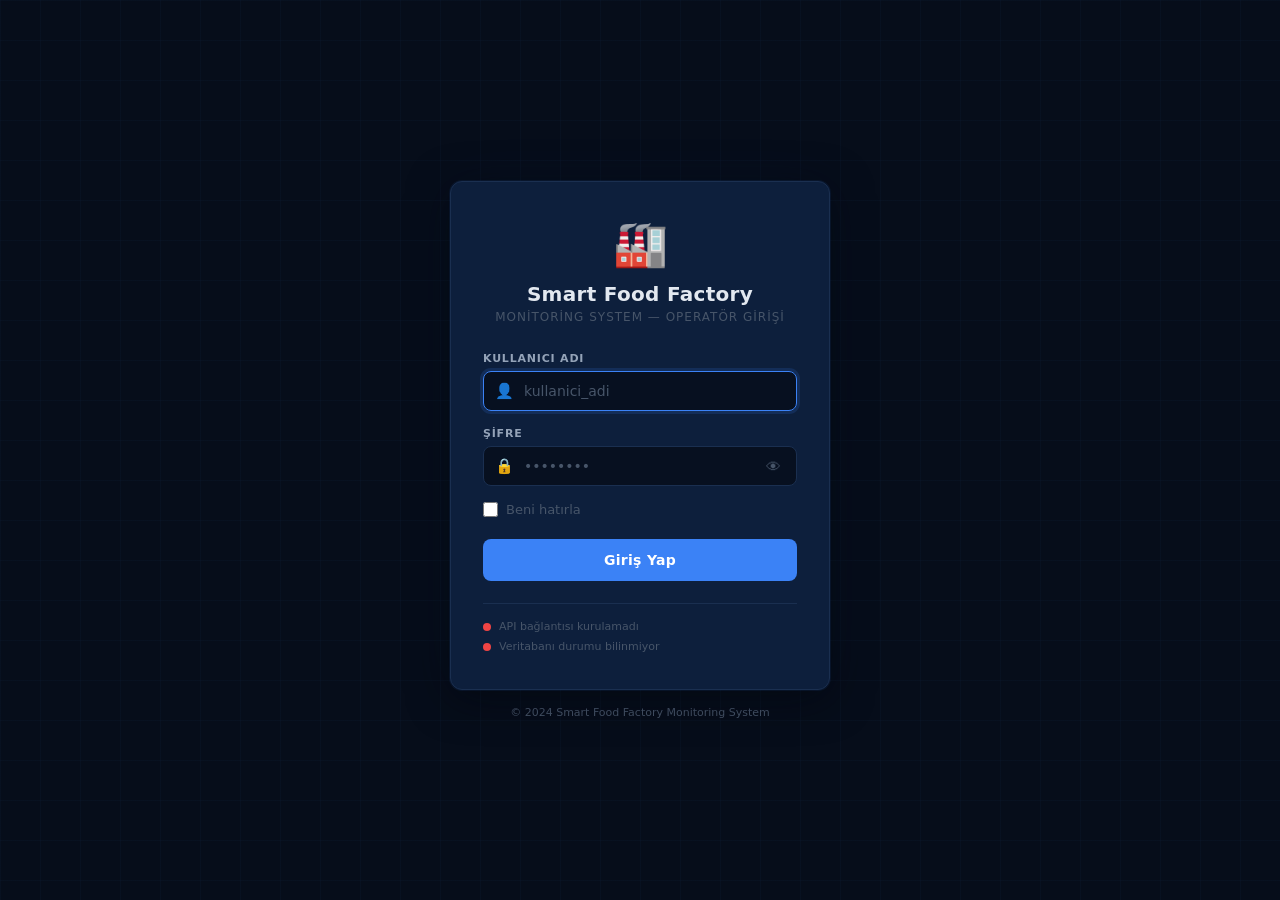
<file: Frontend/login.html>
<!DOCTYPE html>
<html lang="tr">
<head>
    <meta charset="UTF-8">
    <meta name="viewport" content="width=device-width, initial-scale=1.0">
    <title>Smart Food Factory — Giriş</title>
    <link rel="stylesheet" href="css/login.css">
</head>
<body>

    <div class="login-wrapper">

        <!-- GİRİŞ KARTI -->
        <div class="login-card">

            <!-- LOGO & BAŞLIK -->
            <div class="login-header">
                <div class="logo-icon">🏭</div>
                <h1 class="login-title">Smart Food Factory</h1>
                <p class="login-subtitle">Monitoring System — Operatör Girişi</p>
            </div>

            <!-- HATA / BAŞARI MESAJI -->
            <div class="alert" id="alertBox" style="display:none;">
                <span id="alertText"></span>
            </div>

            <!-- KULLANICI ADI -->
            <div class="form-group">
                <label class="form-label" for="username">Kullanıcı Adı</label>
                <div class="input-wrapper">
                    <span class="input-icon">👤</span>
                    <input
                        type="text"
                        id="username"
                        class="form-input"
                        placeholder="kullanici_adi"
                        autocomplete="username"
                    />
                </div>
            </div>

            <!-- ŞİFRE -->
            <div class="form-group">
                <label class="form-label" for="password">Şifre</label>
                <div class="input-wrapper">
                    <span class="input-icon">🔒</span>
                    <input
                        type="password"
                        id="password"
                        class="form-input"
                        placeholder="••••••••"
                        autocomplete="current-password"
                    />
                    <!-- Şifreyi göster/gizle -->
                    <button
                        type="button"
                        class="eye-button"
                        id="eyeBtn"
                        onclick="togglePassword()"
                        title="Şifreyi göster/gizle"
                    >👁</button>
                </div>
            </div>

            <!-- BENİ HATIRLA -->
            <div class="form-options">
                <label class="remember-label">
                    <input type="checkbox" id="rememberMe" />
                    <span>Beni hatırla</span>
                </label>
            </div>

            <!-- GİRİŞ BUTONU -->
            <button
                type="button"
                class="login-button"
                id="loginBtn"
                onclick="doLogin()"
            >
                <span id="btnText">Giriş Yap</span>
                <span id="btnSpinner" style="display:none;">⏳ Kontrol ediliyor...</span>
            </button>

            <!-- SİSTEM BAĞLANTI DURUMU -->
            <div class="system-status">
                <div class="status-item">
                    <span class="status-dot" id="apiDot"></span>
                    <span class="status-label" id="apiText">API kontrol ediliyor...</span>
                </div>
                <div class="status-item">
                    <span class="status-dot" id="dbDot"></span>
                    <span class="status-label" id="dbText">Veritabanı kontrol ediliyor...</span>
                </div>
            </div>

        </div>
        <!-- /login-card -->

        <!-- ALT BİLGİ -->
        <p class="footer-text">© 2024 Smart Food Factory Monitoring System</p>

    </div>
    <!-- /login-wrapper -->

    <script src="js/login.js"></script>
</body>
</html>
</file>
<file: Frontend/css/login.css>
/* ============================================
   SMART FOOD FACTORY — LOGIN CSS
   ============================================ */

/* --- Reset --- */
*, *::before, *::after {
    box-sizing: border-box;
    margin: 0;
    padding: 0;
}

/* --- Değişkenler --- */
:root {
    --bg:           #060d1a;
    --bg-card:      #0d1f3c;
    --border:       #1a2f50;
    --border-focus: #3b82f6;

    --blue:         #3b82f6;
    --blue-hover:   #2563eb;
    --green:        #22c55e;
    --red:          #ef4444;
    --yellow:       #f59e0b;

    --text-primary:   #e2e8f0;
    --text-secondary: #94a3b8;
    --text-muted:     #475569;

    --radius:     12px;
    --radius-sm:  8px;
    --transition: .2s ease;
}

/* --- Body & Arka Plan --- */
body {
    min-height: 100vh;
    background: var(--bg);
    display: flex;
    align-items: center;
    justify-content: center;
    font-family: 'Segoe UI', system-ui, sans-serif;
    color: var(--text-primary);

    /* Izgara desen — endüstriyel his */
    background-image:
        linear-gradient(rgba(59,130,246,0.03) 1px, transparent 1px),
        linear-gradient(90deg, rgba(59,130,246,0.03) 1px, transparent 1px);
    background-size: 40px 40px;
}

/* --- Dış Sarmalayıcı --- */
.login-wrapper {
    width: 100%;
    max-width: 420px;
    padding: 20px;
    display: flex;
    flex-direction: column;
    align-items: center;
    gap: 16px;
}

/* --- Kart (cam efekti) --- */
.login-card {
    width: 100%;
    background: var(--bg-card);
    border: 1px solid var(--border);
    border-radius: var(--radius);
    padding: 36px 32px;

    /* Hafif cam efekti */
    backdrop-filter: blur(10px);
    box-shadow:
        0 0 0 1px rgba(59,130,246,0.08),
        0 8px 40px rgba(0,0,0,0.5),
        0 0 60px rgba(59,130,246,0.05);
}

/* --- Header: Logo & Başlık --- */
.login-header {
    text-align: center;
    margin-bottom: 28px;
}

.logo-icon {
    font-size: 44px;
    display: block;
    margin-bottom: 12px;
    /* Hafif titreme animasyonu */
    animation: pulse 3s ease-in-out infinite;
}

@keyframes pulse {
    0%, 100% { transform: scale(1); }
    50%       { transform: scale(1.05); }
}

.login-title {
    font-size: 20px;
    font-weight: 700;
    color: var(--text-primary);
    letter-spacing: .3px;
    margin-bottom: 4px;
}

.login-subtitle {
    font-size: 12px;
    color: var(--text-muted);
    text-transform: uppercase;
    letter-spacing: 1px;
}

/* --- Alert (hata/başarı mesajı) --- */
.alert {
    padding: 10px 14px;
    border-radius: var(--radius-sm);
    font-size: 13px;
    margin-bottom: 18px;
    border: 1px solid transparent;
    transition: var(--transition);
}

.alert.error {
    background: rgba(239,68,68,0.1);
    color: var(--red);
    border-color: rgba(239,68,68,0.3);
}

.alert.success {
    background: rgba(34,197,94,0.1);
    color: var(--green);
    border-color: rgba(34,197,94,0.3);
}

/* --- Form Grubu --- */
.form-group {
    margin-bottom: 16px;
}

.form-label {
    display: block;
    font-size: 11px;
    font-weight: 600;
    color: var(--text-secondary);
    text-transform: uppercase;
    letter-spacing: .8px;
    margin-bottom: 6px;
}

/* Input sarmalayıcı (ikon + input + eye buton) */
.input-wrapper {
    position: relative;
    display: flex;
    align-items: center;
}

.input-icon {
    position: absolute;
    left: 12px;
    font-size: 15px;
    pointer-events: none;
    user-select: none;
}

.form-input {
    width: 100%;
    background: rgba(6,13,26,0.8);
    border: 1px solid var(--border);
    border-radius: var(--radius-sm);
    color: var(--text-primary);
    font-size: 14px;
    font-family: inherit;
    padding: 11px 42px 11px 40px;
    outline: none;
    transition: var(--transition);
}

.form-input::placeholder {
    color: var(--text-muted);
}

/* Focus — mavi çerçeve */
.form-input:focus {
    border-color: var(--border-focus);
    box-shadow: 0 0 0 3px rgba(59,130,246,0.15);
}

/* Hata durumu — kırmızı çerçeve */
.form-input.error {
    border-color: var(--red);
    box-shadow: 0 0 0 3px rgba(239,68,68,0.15);
}

/* Göz butonu */
.eye-button {
    position: absolute;
    right: 10px;
    background: none;
    border: none;
    cursor: pointer;
    font-size: 15px;
    color: var(--text-muted);
    padding: 4px 6px;
    border-radius: 4px;
    transition: var(--transition);
    line-height: 1;
}

.eye-button:hover {
    color: var(--text-secondary);
    background: rgba(255,255,255,0.05);
}

/* --- Beni Hatırla --- */
.form-options {
    margin-bottom: 22px;
}

.remember-label {
    display: flex;
    align-items: center;
    gap: 8px;
    font-size: 13px;
    color: var(--text-muted);
    cursor: pointer;
    user-select: none;
}

.remember-label input[type="checkbox"] {
    width: 15px;
    height: 15px;
    accent-color: var(--blue);
    cursor: pointer;
}

.remember-label:hover span {
    color: var(--text-secondary);
}

/* --- Giriş Butonu --- */
.login-button {
    width: 100%;
    background: var(--blue);
    color: #fff;
    font-size: 14px;
    font-weight: 600;
    font-family: inherit;
    letter-spacing: .3px;
    padding: 13px;
    border: none;
    border-radius: var(--radius-sm);
    cursor: pointer;
    transition: var(--transition);
    position: relative;
    overflow: hidden;
}

/* Işık geçiş efekti */
.login-button::after {
    content: '';
    position: absolute;
    inset: 0;
    background: linear-gradient(135deg, rgba(255,255,255,0.1) 0%, transparent 60%);
    opacity: 0;
    transition: var(--transition);
}

.login-button:hover {
    background: var(--blue-hover);
    transform: translateY(-1px);
    box-shadow: 0 4px 20px rgba(59,130,246,0.4);
}

.login-button:hover::after {
    opacity: 1;
}

.login-button:active {
    transform: scale(.98);
    box-shadow: none;
}

.login-button:disabled {
    opacity: .6;
    cursor: not-allowed;
    transform: none;
    box-shadow: none;
}

/* --- Sistem Bağlantı Durumu --- */
.system-status {
    margin-top: 22px;
    padding-top: 16px;
    border-top: 1px solid var(--border);
    display: flex;
    flex-direction: column;
    gap: 7px;
}

.status-item {
    display: flex;
    align-items: center;
    gap: 8px;
}

.status-dot {
    width: 8px;
    height: 8px;
    border-radius: 50%;
    background: var(--yellow);
    flex-shrink: 0;
    transition: background .4s ease;

    /* Beklerken titreme */
    animation: blink 1.2s ease-in-out infinite;
}

.status-dot.online  { background: var(--green); animation: none; }
.status-dot.offline { background: var(--red);   animation: none; }

@keyframes blink {
    0%, 100% { opacity: 1; }
    50%       { opacity: .3; }
}

.status-label {
    font-size: 11px;
    color: var(--text-muted);
}

/* --- Footer --- */
.footer-text {
    font-size: 11px;
    color: var(--text-muted);
    text-align: center;
}

/* ============================================
   RESPONSIVE
   ============================================ */
@media (max-width: 480px) {
    .login-card {
        padding: 28px 20px;
    }

    .login-title {
        font-size: 17px;
    }
}
</file>
